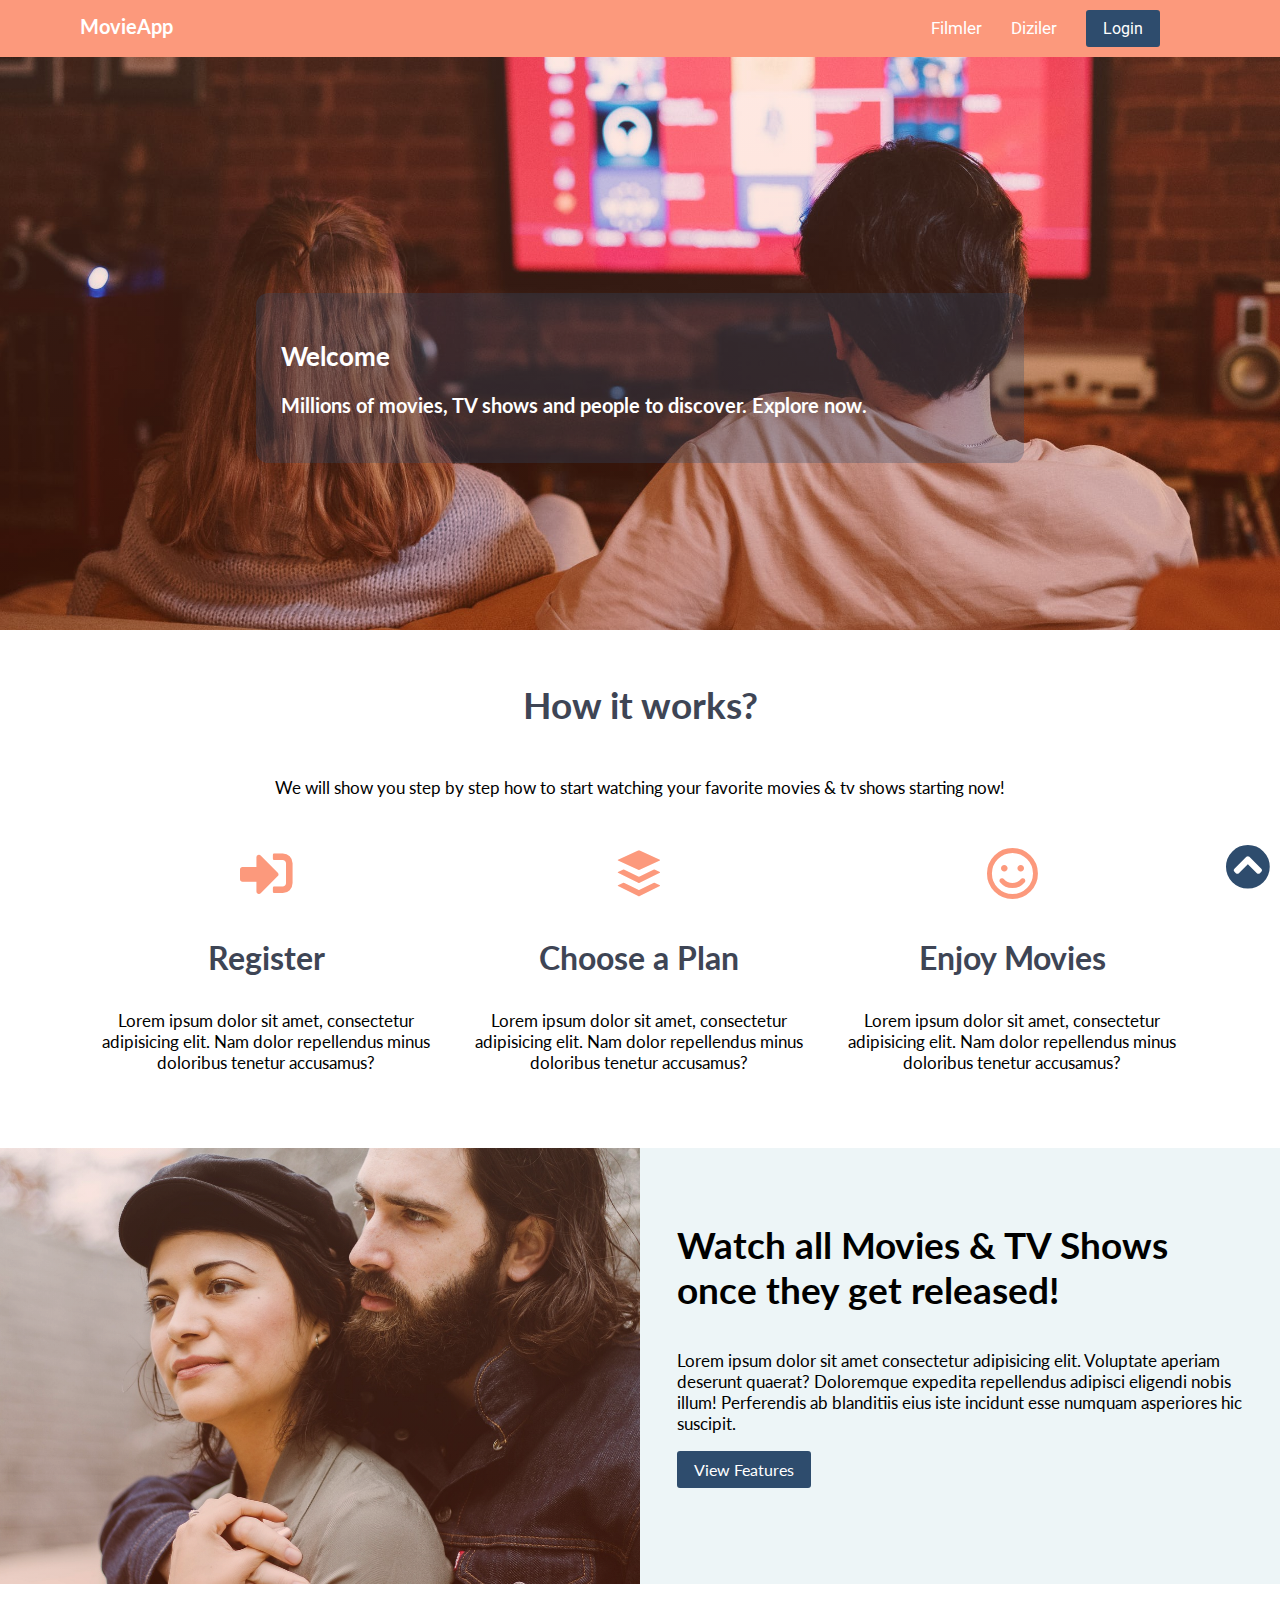
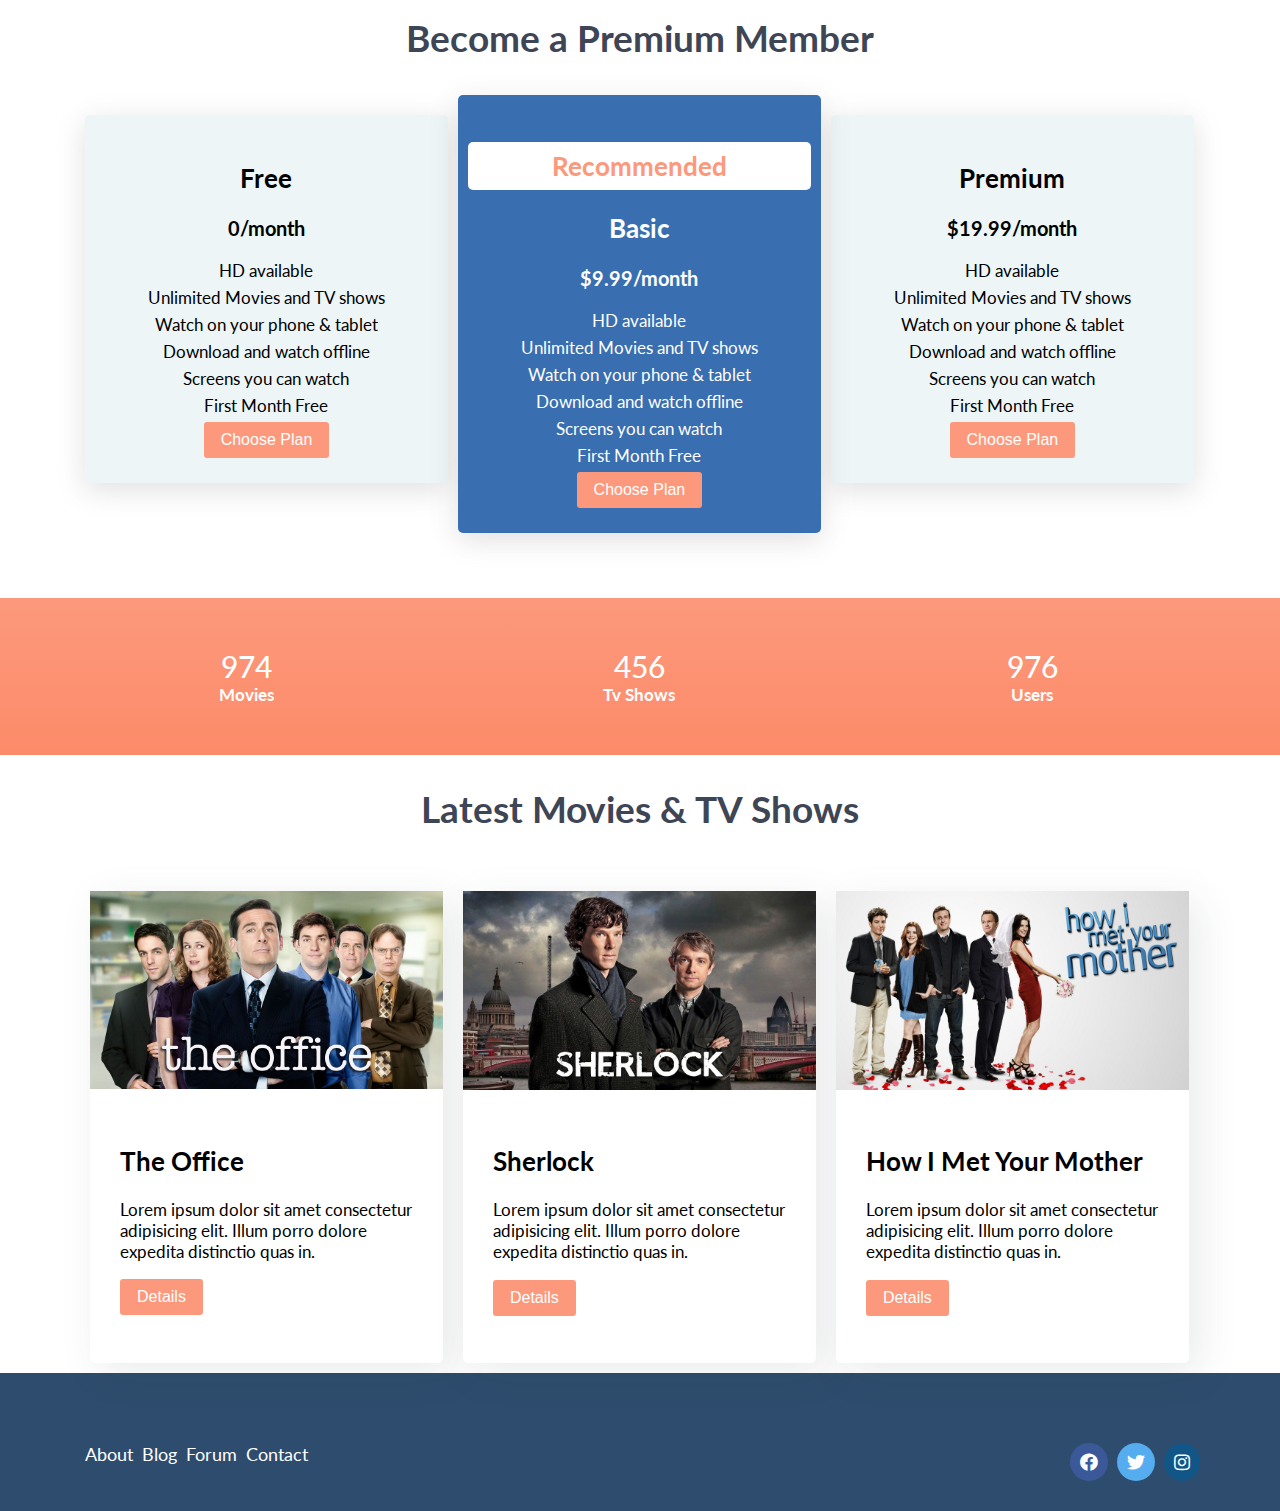
<file: index.html>
<!DOCTYPE html>
<html lang="tr">
  <head>
    <meta charset="UTF-8" />
    <meta http-equiv="X-UA-Compatible" content="IE=edge" />
    <meta name="viewport" content="width=device-width, initial-scale=1.0" />
    <title>MovieApp</title>
    <link rel="stylesheet" href="css/styles.css" />
  </head>
  <body id="body">
    <header class="main-header">
      <div id="main-nav" class="container">
        <a href="index.html" class="main-header__logo">MovieApp</a>
        <nav class="main-nav">
          <ul class="main-nav__items">
            <li class="main-nav__item">
              <a href="index.html">Filmler</a>
            </li>
            <li class="main-nav__item">
              <a href="index.html">Diziler</a>
            </li>
            <li class="main-nav__item main-nav__item--login">
              <a class="btn btn-secondary" href="register.html">Login</a>
            </li>
            <li class="main-nav__item">
              <a href="#" onclick="displayMenu()">
                <i class="fa fa-bars"></i>
              </a>
            </li>
          </ul>
        </nav>
      </div>
    </header>

    <main>
      <section id="showcase">
        <div class="content">
          <h2>Welcome</h2>
          <h3>
            Millions of movies, TV shows and people to discover. Explore now.
          </h3>
        </div>
      </section>
      <section id="how-it-works">
        <div class="container">
          <div class="row">
            <h2 class="section-title">How it works?</h2>
            <p>
              We will show you step by step how to start watching your favorite
              movies & tv shows starting now!
            </p>
          </div>

          <div class="row">
            <div class="icon-box col-3">
              <i class="fas fa-sign-in-alt fa-3x"></i>
              <h3>Register</h3>
              <p>
                Lorem ipsum dolor sit amet, consectetur adipisicing elit. Nam
                dolor repellendus minus doloribus tenetur accusamus?
              </p>
            </div>
            <div class="icon-box col-3">
              <i class="fab fa-buffer fa-3x"></i>
              <h3>Choose a Plan</h3>
              <p>
                Lorem ipsum dolor sit amet, consectetur adipisicing elit. Nam
                dolor repellendus minus doloribus tenetur accusamus?
              </p>
            </div>
            <div class="icon-box col-3">
              <i class="far fa-smile fa-3x"></i>
              <h3>Enjoy Movies</h3>
              <p>
                Lorem ipsum dolor sit amet, consectetur adipisicing elit. Nam
                dolor repellendus minus doloribus tenetur accusamus?
              </p>
            </div>
          </div>
        </div>
      </section>
      <section id="features">
        <div class="row">
          <div class="col-2 features__left"></div>
          <div class="col-2 features__right">
            <h3>Watch all Movies & TV Shows once they get released!</h3>
            <p>
              Lorem ipsum dolor sit amet consectetur adipisicing elit. Voluptate
              aperiam deserunt quaerat? Doloremque expedita repellendus adipisci
              eligendi nobis illum! Perferendis ab blanditiis eius iste incidunt
              esse numquam asperiores hic suscipit.
            </p>
            <a class="btn btn-secondary" href="#">View Features</a>
          </div>
        </div>
      </section>
      <section id="plans">
        <h2 class="section-title">Become a Premium Member</h2>
        <div class="container">
          <div class="row">
            <div class="col-3 plan">
              <div class="inner-plan">
                <h2>Free</h2>
                <h3>0/month</h3>
                <ul class="plan__features">
                  <li>HD available</li>
                  <li>Unlimited Movies and TV shows</li>
                  <li>Watch on your phone & tablet</li>
                  <li>Download and watch offline</li>
                  <li>Screens you can watch</li>
                  <li>First Month Free</li>
                </ul>
                <div>
                  <button class="btn btn-primary">Choose Plan</button>
                </div>
              </div>
            </div>
            <div class="col-3 plan plan--featured">
              <div class="inner-plan recommended_plan">
                <h2 class="plan__badge">Recommended</h2>
                <h2>Basic</h2>
                <h3>$9.99/month</h3>
                <ul class="plan__features">
                  <li>HD available</li>
                  <li>Unlimited Movies and TV shows</li>
                  <li>Watch on your phone & tablet</li>
                  <li>Download and watch offline</li>
                  <li>Screens you can watch</li>
                  <li>First Month Free</li>
                </ul>
                <div>
                  <button class="btn btn-primary">Choose Plan</button>
                </div>
              </div>
            </div>
            <div class="col-3 plan">
              <div class="inner-plan">
                <h2>Premium</h2>
                <h3>$19.99/month</h3>
                <ul class="plan__features">
                  <li>HD available</li>
                  <li>Unlimited Movies and TV shows</li>
                  <li>Watch on your phone & tablet</li>
                  <li>Download and watch offline</li>
                  <li>Screens you can watch</li>
                  <li>First Month Free</li>
                </ul>
                <div>
                  <button class="btn btn-primary">Choose Plan</button>
                </div>
              </div>
            </div>
          </div>
        </div>
      </section>
      <section id="counters">
        <div class="row counter">
          <div class="col-3">
            <span class="counter__item">974</span>
            <h4>Movies</h4>
          </div>
          <div class="col-3">
            <span class="counter__item">456</span>
            <h4>Tv Shows</h4>
          </div>
          <div class="col-3">
            <span class="counter__item">976</span>
            <h4>Users</h4>
          </div>
        </div>
      </section>
      <section id="movies">
        <h2 class="section-title">Latest Movies & TV Shows</h2>
        <div class="container">
          <div class="row">
            <div class="col-3 card-container">
              <div class="card">
                <img
                  class="card-image img-fluid"
                  src="img/theoffice.jpeg"
                  alt=""
                />
                <div class="card-body">
                  <h2>The Office</h2>
                  <p>
                    Lorem ipsum dolor sit amet consectetur adipisicing elit.
                    Illum porro dolore expedita distinctio quas in.
                  </p>
                  <p>
                    <button class="btn btn-primary">Details</button>
                  </p>
                </div>
              </div>
            </div>
            <div class="col-3 card-container">
              <div class="card">
                <img
                  class="card-image img-fluid"
                  src="img/sherlock.jpeg"
                  alt=""
                />
                <div class="card-body">
                  <h2>Sherlock</h2>
                  <p>
                    Lorem ipsum dolor sit amet consectetur adipisicing elit.
                    Illum porro dolore expedita distinctio quas in.
                  </p>
                  <p>
                    <button class="btn btn-primary">Details</button>
                  </p>
                </div>
              </div>
            </div>
            <div class="col-3 card-container">
              <div class="card">
                <img
                  class="card-image img-fluid"
                  src="img/how-i-met-yout-mother.jpeg"
                  alt=""
                />
                <div class="card-body">
                  <h2>How I Met Your Mother</h2>
                  <p>
                    Lorem ipsum dolor sit amet consectetur adipisicing elit.
                    Illum porro dolore expedita distinctio quas in.
                  </p>
                  <p>
                    <button class="btn btn-primary">Details</button>
                  </p>
                </div>
              </div>
            </div>
          </div>
        </div>
      </section>
    </main>

    <footer>
      <div class="container">
        <div class="row">
          <div class="col-2">
            <ul id="footer-links">
              <li><a href="#">About</a></li>
              <li><a href="#">Blog</a></li>
              <li><a href="#">Forum</a></li>
              <li><a href="#">Contact</a></li>
            </ul>
          </div>
          <div class="col-2">
            <ul id="social-links">
              <li><a href="" class="fab fa-facebook"></a></li>
              <li><a href="" class="fab fa-twitter"></a></li>
              <li><a href="" class="fab fa-instagram"></a></li>
            </ul>
          </div>
        </div>
      </div>
    </footer>

    <a href="#body" id="backtotop">
      <i class="fas fa-chevron-circle-up"></i>
    </a>

    <script>
      function displayMenu() {
        var link = document.getElementById("main-nav");
        link.classList.toggle("responsive");
      }
    </script>
  </body>
</html>
</file>
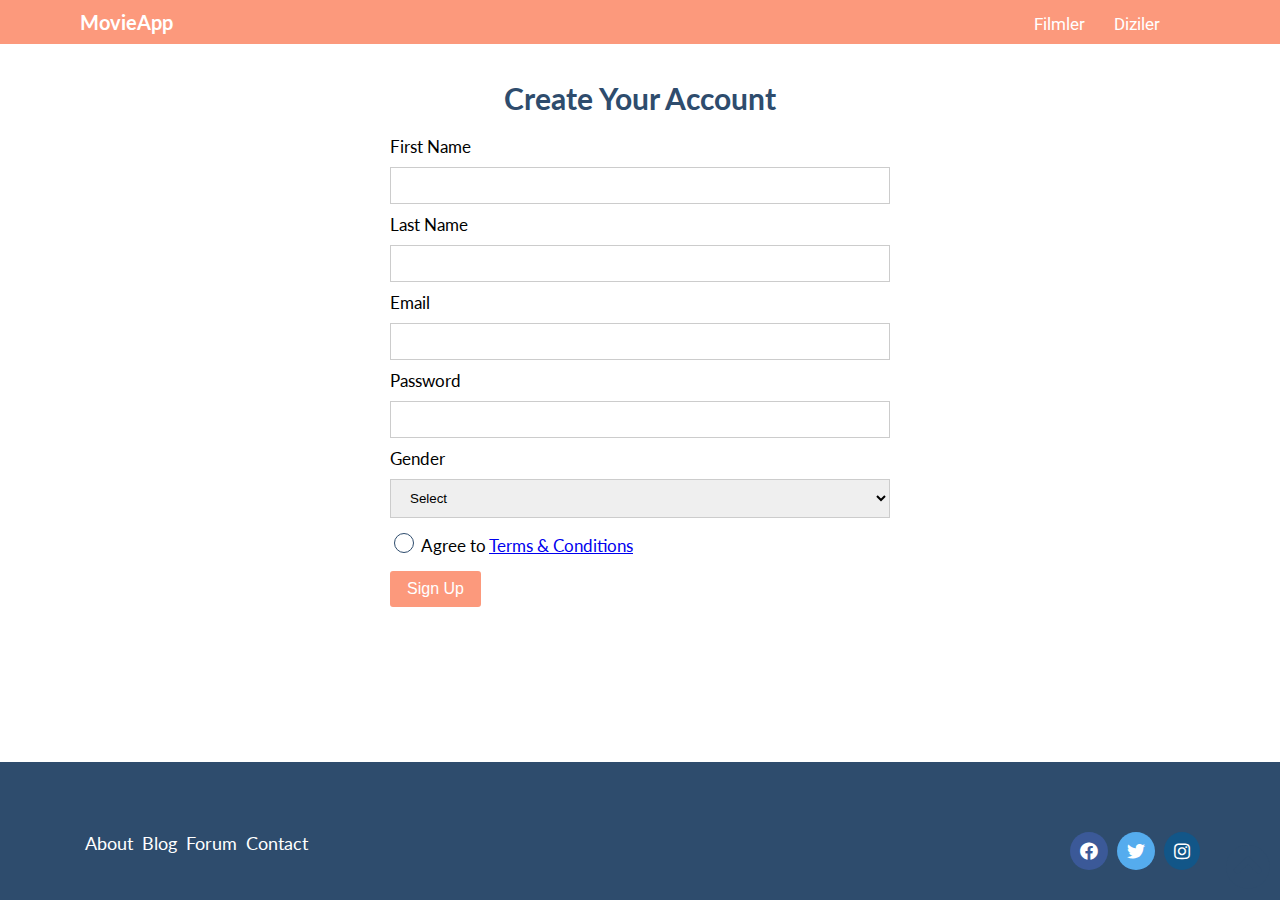
<file: register.html>
<!DOCTYPE html>
<html lang="tr">
  <head>
    <meta charset="UTF-8" />
    <meta http-equiv="X-UA-Compatible" content="IE=edge" />
    <meta name="viewport" content="width=device-width, initial-scale=1.0" />
    <title>Register</title>
    <link rel="stylesheet" href="css/styles.css" />
    <link rel="stylesheet" href="css/forms.css" />
  </head>
  <body id="body">
    <header class="main-header">
      <div class="container">
        <a href="index.html" class="main-header__logo">MovieApp</a>
        <nav class="main-nav">
          <ul class="main-nav__items">
            <li class="main-nav__item">
              <a href="index.html">Filmler</a>
            </li>
            <li class="main-nav__item">
              <a href="index.html">Diziler</a>
            </li>
            <li class="main-nav__item main-nav__item--login">
              <a class="btn btn-secondary" href="#">Login</a>
            </li>
          </ul>
        </nav>
      </div>
    </header>

    <main class="signup-page">
      <div class="container">
        <h1 class="signup-title">Create Your Account</h1>
        <form action="" class="signup-form">
          <label for="firstname">First Name</label>
          <input type="text" id="firstname" />

          <label for="lastname">Last Name</label>
          <input type="text" id="lastname" />

          <label for="email">Email</label>
          <input type="email" id="email" />

          <label for="password">Password</label>
          <input type="password" id="password" />

          <label for="gender">Gender</label>
          <select id="gender">
            <option value="">Select</option>
            <option value="">Kadın</option>
            <option value="">Erkek</option>
          </select>

          <input type="checkbox" id="agree-terms" />
          <label for="agree-terms"
            >Agree to
            <a href="#">Terms &amp; Conditions</a>
          </label>

          <button type="submit" class="btn btn-primary">Sign Up</button>
        </form>
      </div>
    </main>

    <footer>
      <div class="container">
        <div class="row">
          <div class="col-2">
            <ul id="footer-links">
              <li><a href="#">About</a></li>
              <li><a href="#">Blog</a></li>
              <li><a href="#">Forum</a></li>
              <li><a href="#">Contact</a></li>
            </ul>
          </div>
          <div class="col-2">
            <ul id="social-links">
              <li><a href="" class="fab fa-facebook"></a></li>
              <li><a href="" class="fab fa-twitter"></a></li>
              <li><a href="" class="fab fa-instagram"></a></li>
            </ul>
          </div>
        </div>
      </div>
    </footer>

    <a href="#body" id="backtotop">
      <i class="fas fa-chevron-circle-up"></i>
    </a>
  </body>
</html>
</file>
<file: css/forms.css>
.signup-page {
  padding-top: 60px;
}
.signup-title {
  text-align: center;
  font-size: 30px;
  color: #2e4c6d;
}

.signup-form {
  width: 100%;
}

@media (min-width: 768px) {
  .signup-form {
    width: 500px;
    margin: auto;
  }
}

.signup-form label,
.signup-form input:not([type="checkbox"]),
.signup-form select {
  display: block;
  width: 100%;
  margin-top: 10px;
}

.signup-form input[type="checkbox"],
.signup-form input[type="checkbox"] + label {
  display: inline-block;
  width: auto;
  margin-top: 15px;
}

.signup-form button[type="submit"] {
  display: block;
  margin-top: 15px;
}

.signup-form input:not([type="checkbox"]),
.signup-form select {
  border: 1px solid #ccc;
  padding: 10px 15px;
}

.signup-form input:not([type="checkbox"]):focus,
.signup-form select:focus {
  outline: none;
  background-color: #fc997c;
  border: 1px solid #fc997c;
}

.signup-form input[type="checkbox"] {
  appearance: none;
  width: 20px;
  height: 20px;
  border: 1px solid #2e4c6d;
  vertical-align: bottom;
  border-radius: 50%;
}

.signup-form input[type="checkbox"]:hover {
  background: gray;
}

.signup-form input[type="checkbox"]:checked {
  background: #fc997c;
}
</file>
<file: css/styles.css>
@import url("https://cdnjs.cloudflare.com/ajax/libs/font-awesome/5.15.4/css/all.min.css");
@import url("https://fonts.googleapis.com/css2?family=Lato:wght@400;700&family=Roboto:wght@400;700&display=swap");
@import url("base.css");
@import url("buttons.css");

html {
  scroll-behavior: smooth;
}

main {
  min-height: calc(100vh - 138px);
}

#showcase {
  background: linear-gradient(
      to bottom,
      rgba(252, 153, 124, 0.2),
      rgba(250, 81, 30, 0.2)
    ),
    url("../img/bg.jpeg");
  background-position: center;
  background-size: cover;
  height: 40vh;
  width: 100%;
  position: relative;
}

#showcase .content {
  position: absolute;
  top: 60%;
  left: 50%;
  transform: translate(-50%, -50%);
  color: #fff;
  background: rgba(46, 76, 109, 0.3);
  padding: 2rem;
  width: 60%;
  border-radius: 1rem;
}

#showcase h1 {
  position: absolute;
  top: 50%;
  margin: 0;
  color: #fff;
  left: 50%;
  transform: translate(-50%, -50%);
}

@media (min-width: 576px) {
  #showcase {
    height: 50vh;
  }
}

@media (min-width: 768px) {
  #showcase {
    height: 60vh;
  }
}

@media (min-width: 992px) {
  #showcase {
    height: 70vh;
  }
}

.main-header {
  background-color: #fc997c;
  padding: 0.8rem 1.6rem;
}

.main-nav {
  display: inline-block;
  width: calc(100% - 10rem);
  text-align: right;
  font-family: "Roboto", sans-serif;
}

.main-nav__items {
  margin: 0;
  padding: 0;
  list-style: none;
}

.main-nav__item {
  display: inline-block;
  margin: 0 1rem;
}

.main-header {
  position: fixed;
  z-index: 1;
  width: 100%;
  top: 0;
}

.main-header__logo {
  color: #fff;
  text-decoration: none;
  font-weight: bold;
  font-size: 20px;
}

.main-nav__item:last-child {
  display: none;
}

@media (max-width: 600px) {
  .main-nav__item {
    display: none;
  }

  .main-nav__item:last-child {
    display: block;
  }

  .responsive .main-nav__item {
    display: block;
    text-align: left;
    margin: 1rem 0;
  }

  .responsive .main-nav__item:last-child {
    position: absolute;
    right: 40px;
    top: 6px;
  }

  .responsive .main-nav {
    display: block;
  }
}

.main-nav__item a {
  text-decoration: none;
  color: #fff;
}

.main-nav__item a:hover,
.main-nav__item:hover::before {
  color: #2e4c6d;
}

.main-nav__item:active::before,
.main-nav__item a:active {
  color: #fff;
}

#how-it-works {
  padding: 1rem;
  text-align: center;
}

.icon-box h3 {
  color: #3e4555;
  font-size: 2.6rem;
}
.icon-box {
  padding: 5px;
}

.icon-box i {
  padding: 5px;
  color: #fc997c;
}

.features__left {
  background: linear-gradient(
      to bottom,
      rgba(252, 153, 124, 0.2),
      rgba(250, 81, 30, 0.2)
    ),
    url("../img/features.jpeg");
  background-size: cover;
  background-position: top center;
}

.features__right {
  background-color: #edf5f7;
  padding: 3rem;
  vertical-align: top;
}

.features__left,
.features__right {
  height: 35rem;
}

.features__right h3 {
  font-size: 3rem;
}

.section-title {
  text-align: center;
  margin-bottom: 4rem;
  color: #3e4555;
  font-size: 3rem;
}

.plan {
  text-align: center;
  padding: 5px;
}

.plan__badge {
  background: #fff;
  color: #fc997c;
  padding: 8px;
  border-radius: 5px;
}

.recommended_plan {
  color: #fff;
  background: #396eb0 !important;
}

.inner-plan {
  background: #edf5f7;
  padding: 25px 10px;
  border-radius: 5px;
  box-shadow: 0px 7px 29px 0px rgba(100, 100, 111, 0.2);
  transition: box-shadow 0.6s;
}

.inner-plan:hover {
  box-shadow: 0px 7px 29px 0px rgba(100, 100, 111, 0.5);
}

.plan__features {
  list-style: none;
  margin: 0;
  padding: 0;
}

@media (min-width: 768px) {
  .plan--featured {
    position: relative;
    top: -20px;
  }
}

.plan__features li {
  margin: 6px 0;
}

#backtotop {
  position: fixed;
  bottom: 10px;
  right: 10px;
}

#backtotop i {
  color: #2e4c6d;
  font-size: 45px;
  transition: color 0.6s;
}

#backtotop i:hover {
  color: #2e4c6d;
}

.counter {
  background: linear-gradient(to bottom, #fc997c 0%, #fc8b69 100%);
  text-align: center;
  padding: 50px;
}

.counter__item {
  font-size: 30px;
  font-weight: 500;
  color: #fff;
}

.counter h4 {
  margin: 0;
  color: #fff;
}

.card-container {
  padding: 10px;
}

.card {
  background-color: #fff;
  border-radius: 5px;
  cursor: pointer;
  box-shadow: 10px 10px 40px rgba(52, 58, 64, 0.1);
  transition: all 0.3s;
}
.card:hover {
  transform: translateY(-10px);
}

.card-image {
  max-height: 350px;
}

.card-body {
  padding: 30px;
}

footer {
  background-color: #2e4c6d;
  padding: 30px;
}

footer a {
  color: #fff;
  font-size: 18px;
  text-decoration: none;
}

footer ul {
  margin: 0;
  padding: 0;
}

footer ul li {
  list-style-type: none;
  display: inline-block;
  margin-left: 5px;
}

#social-links {
  text-align: right;
}

.fab,
.fab,
.far {
  padding: 10px;
  border-radius: 50%;
}

.fab:hover {
  opacity: 0.7;
}

.fa-facebook {
  background-color: #3b5998;
  color: #fff;
}

.fa-twitter {
  background-color: #55acee;
  color: #fff;
}

.fa-instagram {
  background-color: #125688;
  color: #fff;
}
</file>
